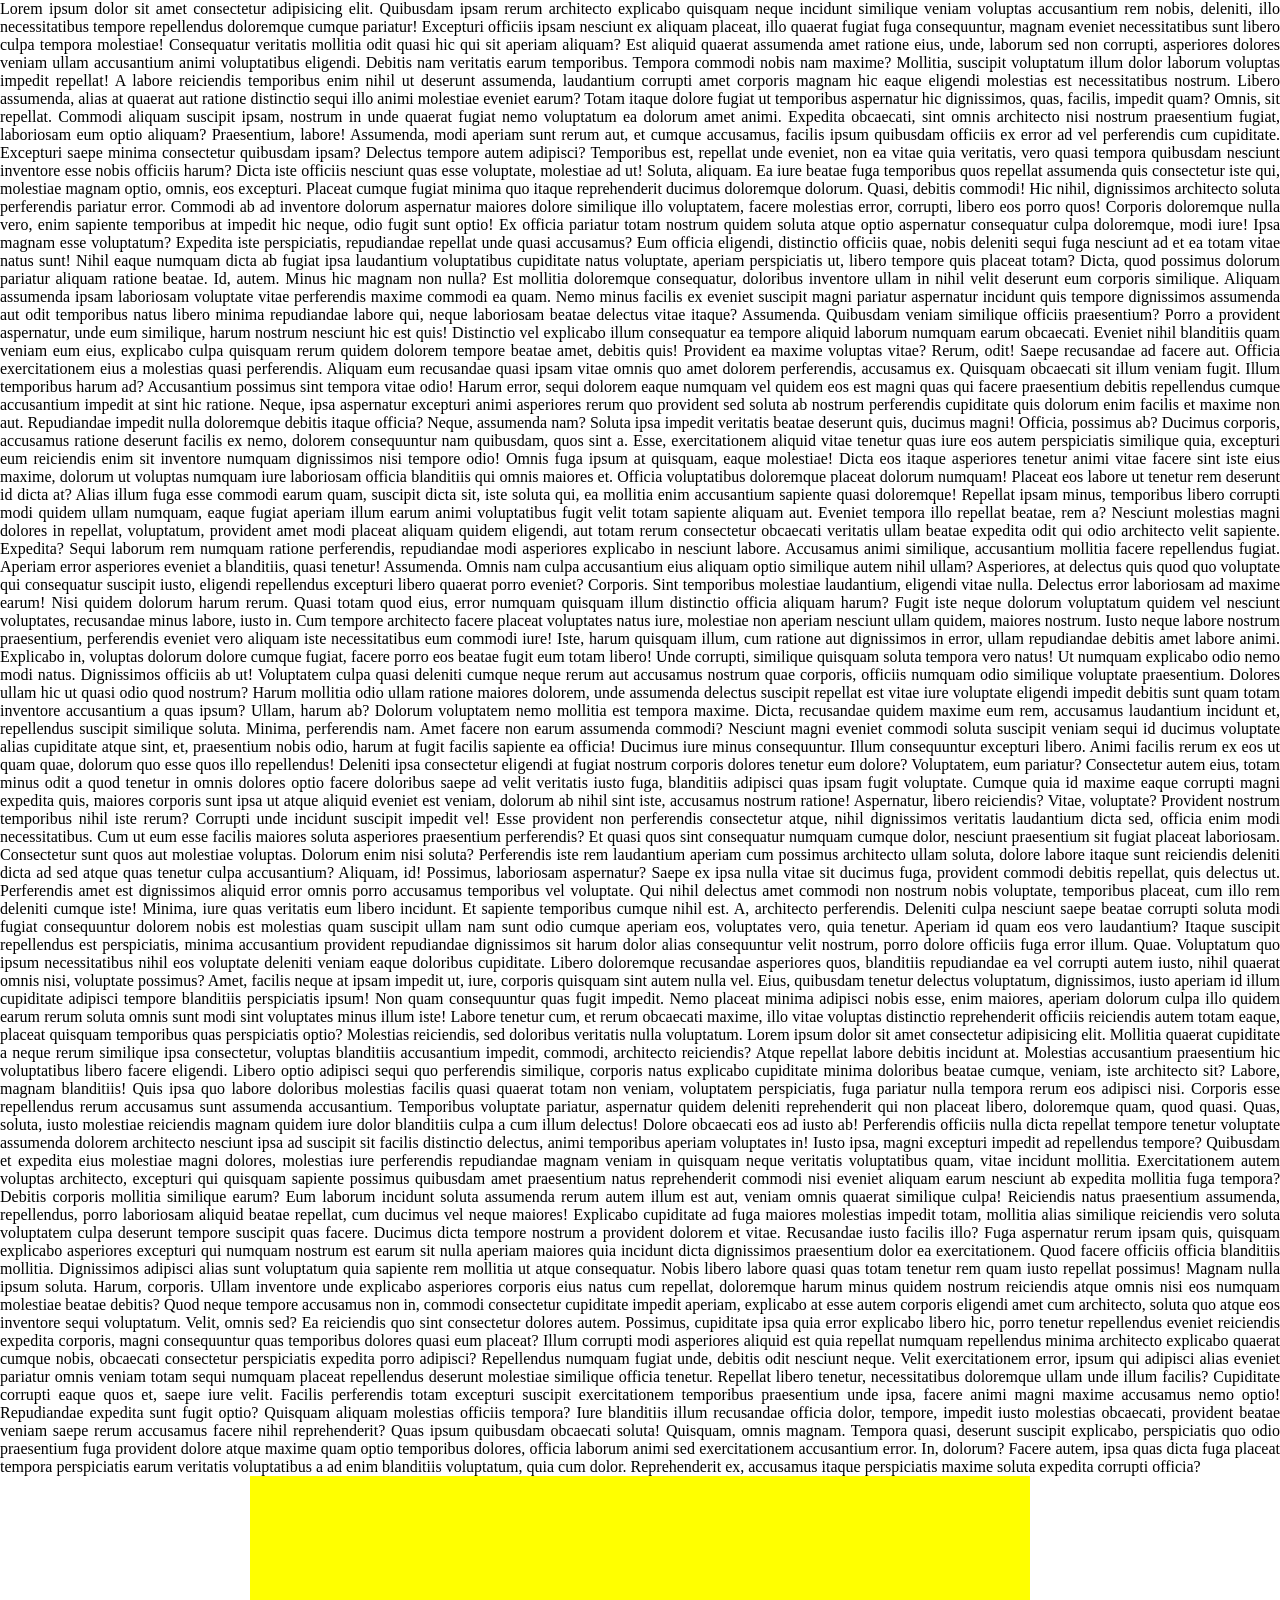
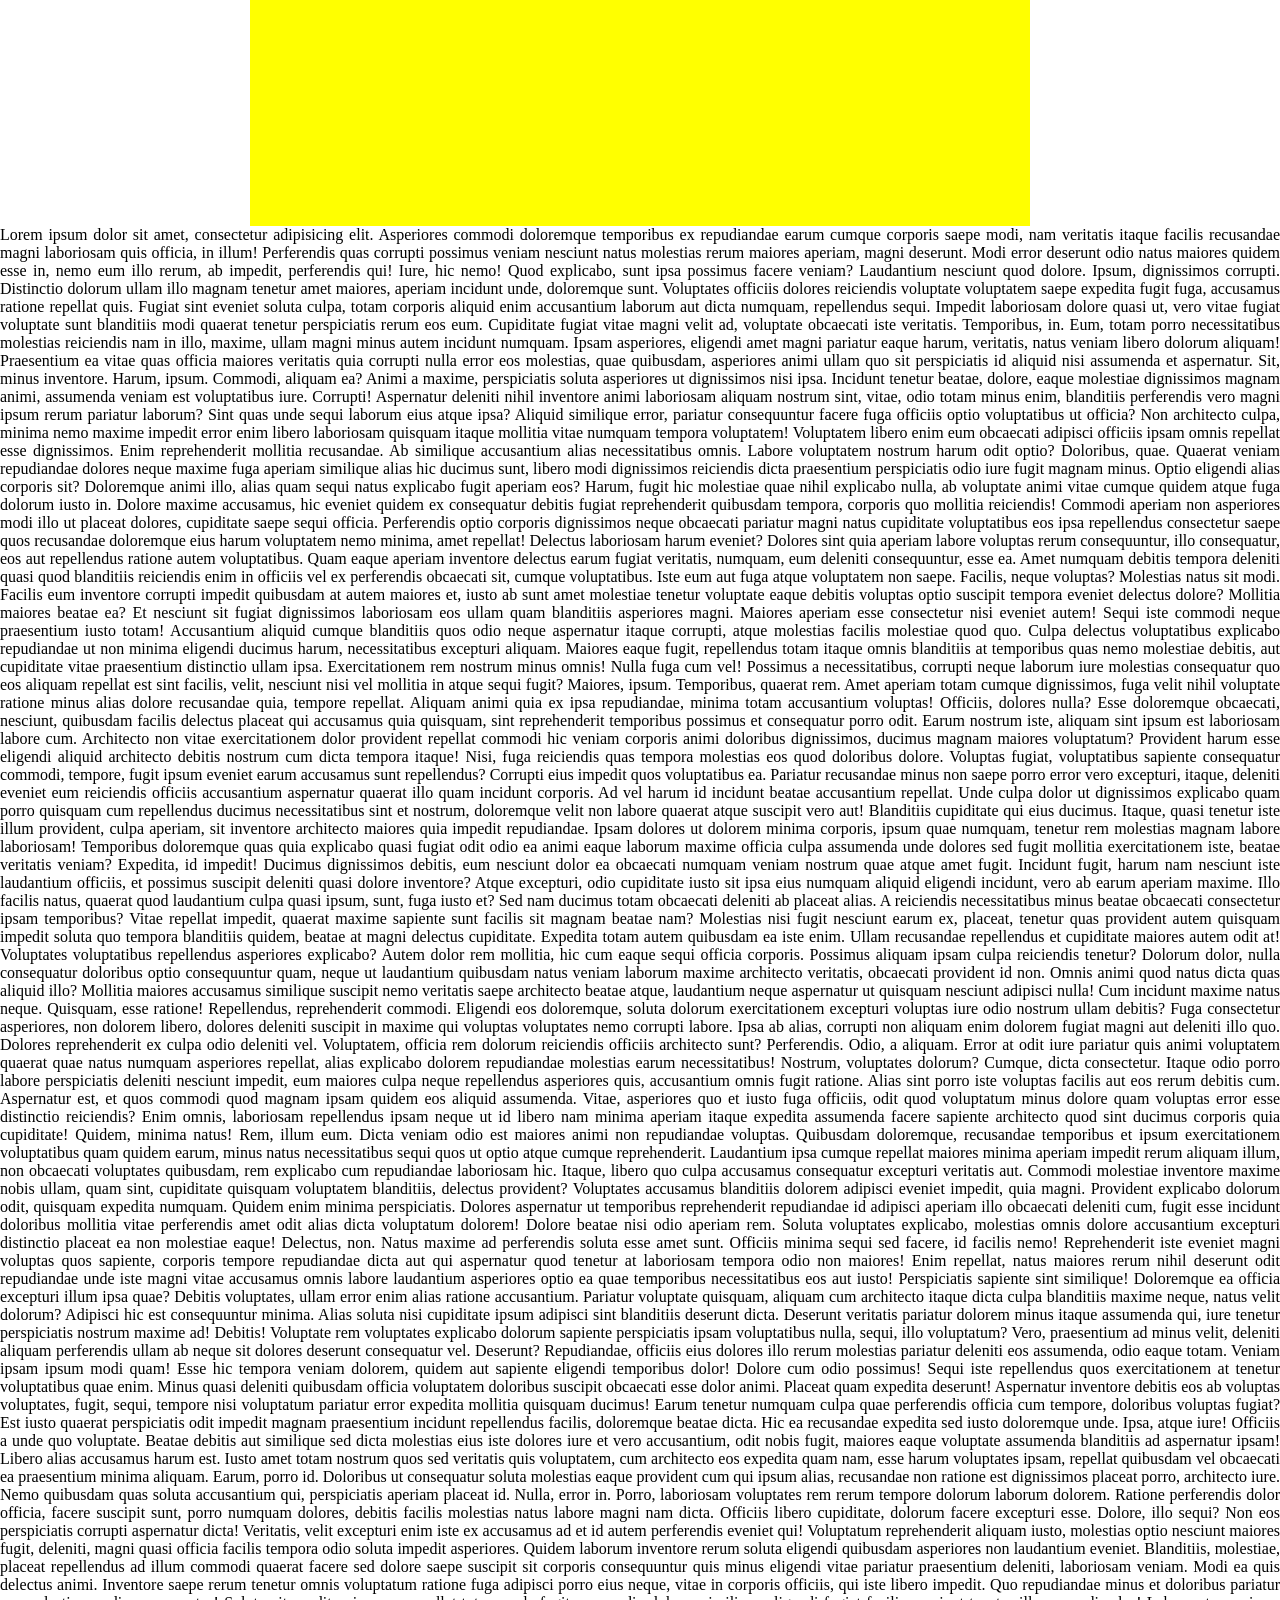
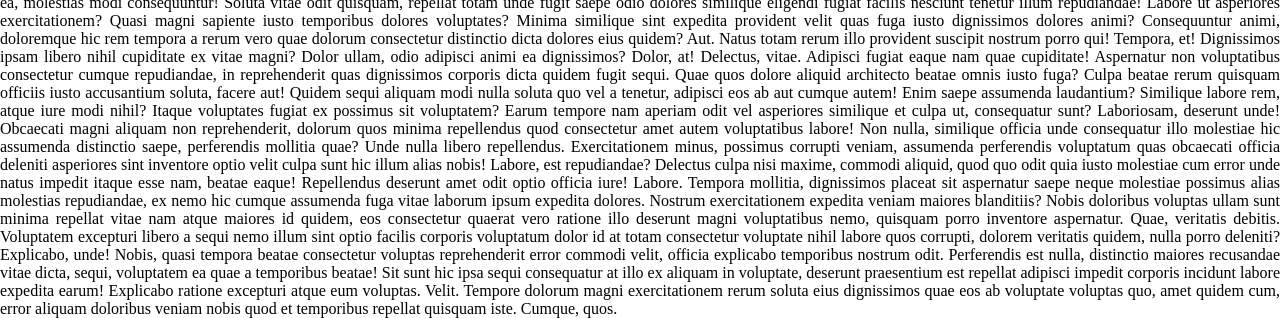
<file: wow/index.html>
<!DOCTYPE html>
<html lang="en">
<head>
    <meta charset="UTF-8">
    <meta name="viewport" content="width=device-width, initial-scale=1.0">
    <title>Document</title>
    <link rel="stylesheet" href="style.css">
     <link
    rel="stylesheet"
    href="https://cdnjs.cloudflare.com/ajax/libs/animate.css/4.1.1/animate.min.css"
  />

</head>
<body>
    
    <p>
        Lorem ipsum dolor sit amet consectetur adipisicing elit. Quibusdam ipsam rerum architecto explicabo quisquam neque incidunt similique veniam voluptas accusantium rem nobis, deleniti, illo necessitatibus tempore repellendus doloremque cumque pariatur!
        Excepturi officiis ipsam nesciunt ex aliquam placeat, illo quaerat fugiat fuga consequuntur, magnam eveniet necessitatibus sunt libero culpa tempora molestiae! Consequatur veritatis mollitia odit quasi hic qui sit aperiam aliquam?
        Est aliquid quaerat assumenda amet ratione eius, unde, laborum sed non corrupti, asperiores dolores veniam ullam accusantium animi voluptatibus eligendi. Debitis nam veritatis earum temporibus. Tempora commodi nobis nam maxime?
        Mollitia, suscipit voluptatum illum dolor laborum voluptas impedit repellat! A labore reiciendis temporibus enim nihil ut deserunt assumenda, laudantium corrupti amet corporis magnam hic eaque eligendi molestias est necessitatibus nostrum.
        Libero assumenda, alias at quaerat aut ratione distinctio sequi illo animi molestiae eveniet earum? Totam itaque dolore fugiat ut temporibus aspernatur hic dignissimos, quas, facilis, impedit quam? Omnis, sit repellat.
        Commodi aliquam suscipit ipsam, nostrum in unde quaerat fugiat nemo voluptatum ea dolorum amet animi. Expedita obcaecati, sint omnis architecto nisi nostrum praesentium fugiat, laboriosam eum optio aliquam? Praesentium, labore!
        Assumenda, modi aperiam sunt rerum aut, et cumque accusamus, facilis ipsum quibusdam officiis ex error ad vel perferendis cum cupiditate. Excepturi saepe minima consectetur quibusdam ipsam? Delectus tempore autem adipisci?
        Temporibus est, repellat unde eveniet, non ea vitae quia veritatis, vero quasi tempora quibusdam nesciunt inventore esse nobis officiis harum? Dicta iste officiis nesciunt quas esse voluptate, molestiae ad ut!
        Soluta, aliquam. Ea iure beatae fuga temporibus quos repellat assumenda quis consectetur iste qui, molestiae magnam optio, omnis, eos excepturi. Placeat cumque fugiat minima quo itaque reprehenderit ducimus doloremque dolorum.
        Quasi, debitis commodi! Hic nihil, dignissimos architecto soluta perferendis pariatur error. Commodi ab ad inventore dolorum aspernatur maiores dolore similique illo voluptatem, facere molestias error, corrupti, libero eos porro quos!
        Corporis doloremque nulla vero, enim sapiente temporibus at impedit hic neque, odio fugit sunt optio! Ex officia pariatur totam nostrum quidem soluta atque optio aspernatur consequatur culpa doloremque, modi iure!
        Ipsa magnam esse voluptatum? Expedita iste perspiciatis, repudiandae repellat unde quasi accusamus? Eum officia eligendi, distinctio officiis quae, nobis deleniti sequi fuga nesciunt ad et ea totam vitae natus sunt!
        Nihil eaque numquam dicta ab fugiat ipsa laudantium voluptatibus cupiditate natus voluptate, aperiam perspiciatis ut, libero tempore quis placeat totam? Dicta, quod possimus dolorum pariatur aliquam ratione beatae. Id, autem.
        Minus hic magnam non nulla? Est mollitia doloremque consequatur, doloribus inventore ullam in nihil velit deserunt eum corporis similique. Aliquam assumenda ipsam laboriosam voluptate vitae perferendis maxime commodi ea quam.
        Nemo minus facilis ex eveniet suscipit magni pariatur aspernatur incidunt quis tempore dignissimos assumenda aut odit temporibus natus libero minima repudiandae labore qui, neque laboriosam beatae delectus vitae itaque? Assumenda.
        Quibusdam veniam similique officiis praesentium? Porro a provident aspernatur, unde eum similique, harum nostrum nesciunt hic est quis! Distinctio vel explicabo illum consequatur ea tempore aliquid laborum numquam earum obcaecati.
        Eveniet nihil blanditiis quam veniam eum eius, explicabo culpa quisquam rerum quidem dolorem tempore beatae amet, debitis quis! Provident ea maxime voluptas vitae? Rerum, odit! Saepe recusandae ad facere aut.
        Officia exercitationem eius a molestias quasi perferendis. Aliquam eum recusandae quasi ipsam vitae omnis quo amet dolorem perferendis, accusamus ex. Quisquam obcaecati sit illum veniam fugit. Illum temporibus harum ad?
        Accusantium possimus sint tempora vitae odio! Harum error, sequi dolorem eaque numquam vel quidem eos est magni quas qui facere praesentium debitis repellendus cumque accusantium impedit at sint hic ratione.
        Neque, ipsa aspernatur excepturi animi asperiores rerum quo provident sed soluta ab nostrum perferendis cupiditate quis dolorum enim facilis et maxime non aut. Repudiandae impedit nulla doloremque debitis itaque officia?
        Neque, assumenda nam? Soluta ipsa impedit veritatis beatae deserunt quis, ducimus magni! Officia, possimus ab? Ducimus corporis, accusamus ratione deserunt facilis ex nemo, dolorem consequuntur nam quibusdam, quos sint a.
        Esse, exercitationem aliquid vitae tenetur quas iure eos autem perspiciatis similique quia, excepturi eum reiciendis enim sit inventore numquam dignissimos nisi tempore odio! Omnis fuga ipsum at quisquam, eaque molestiae!
        Dicta eos itaque asperiores tenetur animi vitae facere sint iste eius maxime, dolorum ut voluptas numquam iure laboriosam officia blanditiis qui omnis maiores et. Officia voluptatibus doloremque placeat dolorum numquam!
        Placeat eos labore ut tenetur rem deserunt id dicta at? Alias illum fuga esse commodi earum quam, suscipit dicta sit, iste soluta qui, ea mollitia enim accusantium sapiente quasi doloremque!
        Repellat ipsam minus, temporibus libero corrupti modi quidem ullam numquam, eaque fugiat aperiam illum earum animi voluptatibus fugit velit totam sapiente aliquam aut. Eveniet tempora illo repellat beatae, rem a?
        Nesciunt molestias magni dolores in repellat, voluptatum, provident amet modi placeat aliquam quidem eligendi, aut totam rerum consectetur obcaecati veritatis ullam beatae expedita odit qui odio architecto velit sapiente. Expedita?
        Sequi laborum rem numquam ratione perferendis, repudiandae modi asperiores explicabo in nesciunt labore. Accusamus animi similique, accusantium mollitia facere repellendus fugiat. Aperiam error asperiores eveniet a blanditiis, quasi tenetur! Assumenda.
        Omnis nam culpa accusantium eius aliquam optio similique autem nihil ullam? Asperiores, at delectus quis quod quo voluptate qui consequatur suscipit iusto, eligendi repellendus excepturi libero quaerat porro eveniet? Corporis.
        Sint temporibus molestiae laudantium, eligendi vitae nulla. Delectus error laboriosam ad maxime earum! Nisi quidem dolorum harum rerum. Quasi totam quod eius, error numquam quisquam illum distinctio officia aliquam harum?
        Fugit iste neque dolorum voluptatum quidem vel nesciunt voluptates, recusandae minus labore, iusto in. Cum tempore architecto facere placeat voluptates natus iure, molestiae non aperiam nesciunt ullam quidem, maiores nostrum.
        Iusto neque labore nostrum praesentium, perferendis eveniet vero aliquam iste necessitatibus eum commodi iure! Iste, harum quisquam illum, cum ratione aut dignissimos in error, ullam repudiandae debitis amet labore animi.
        Explicabo in, voluptas dolorum dolore cumque fugiat, facere porro eos beatae fugit eum totam libero! Unde corrupti, similique quisquam soluta tempora vero natus! Ut numquam explicabo odio nemo modi natus.
        Dignissimos officiis ab ut! Voluptatem culpa quasi deleniti cumque neque rerum aut accusamus nostrum quae corporis, officiis numquam odio similique voluptate praesentium. Dolores ullam hic ut quasi odio quod nostrum?
        Harum mollitia odio ullam ratione maiores dolorem, unde assumenda delectus suscipit repellat est vitae iure voluptate eligendi impedit debitis sunt quam totam inventore accusantium a quas ipsum? Ullam, harum ab?
        Dolorum voluptatem nemo mollitia est tempora maxime. Dicta, recusandae quidem maxime eum rem, accusamus laudantium incidunt et, repellendus suscipit similique soluta. Minima, perferendis nam. Amet facere non earum assumenda commodi?
        Nesciunt magni eveniet commodi soluta suscipit veniam sequi id ducimus voluptate alias cupiditate atque sint, et, praesentium nobis odio, harum at fugit facilis sapiente ea officia! Ducimus iure minus consequuntur.
        Illum consequuntur excepturi libero. Animi facilis rerum ex eos ut quam quae, dolorum quo esse quos illo repellendus! Deleniti ipsa consectetur eligendi at fugiat nostrum corporis dolores tenetur eum dolore?
        Voluptatem, eum pariatur? Consectetur autem eius, totam minus odit a quod tenetur in omnis dolores optio facere doloribus saepe ad velit veritatis iusto fuga, blanditiis adipisci quas ipsam fugit voluptate.
        Cumque quia id maxime eaque corrupti magni expedita quis, maiores corporis sunt ipsa ut atque aliquid eveniet est veniam, dolorum ab nihil sint iste, accusamus nostrum ratione! Aspernatur, libero reiciendis?
        Vitae, voluptate? Provident nostrum temporibus nihil iste rerum? Corrupti unde incidunt suscipit impedit vel! Esse provident non perferendis consectetur atque, nihil dignissimos veritatis laudantium dicta sed, officia enim modi necessitatibus.
        Cum ut eum esse facilis maiores soluta asperiores praesentium perferendis? Et quasi quos sint consequatur numquam cumque dolor, nesciunt praesentium sit fugiat placeat laboriosam. Consectetur sunt quos aut molestiae voluptas.
        Dolorum enim nisi soluta? Perferendis iste rem laudantium aperiam cum possimus architecto ullam soluta, dolore labore itaque sunt reiciendis deleniti dicta ad sed atque quas tenetur culpa accusantium? Aliquam, id!
        Possimus, laboriosam aspernatur? Saepe ex ipsa nulla vitae sit ducimus fuga, provident commodi debitis repellat, quis delectus ut. Perferendis amet est dignissimos aliquid error omnis porro accusamus temporibus vel voluptate.
        Qui nihil delectus amet commodi non nostrum nobis voluptate, temporibus placeat, cum illo rem deleniti cumque iste! Minima, iure quas veritatis eum libero incidunt. Et sapiente temporibus cumque nihil est.
        A, architecto perferendis. Deleniti culpa nesciunt saepe beatae corrupti soluta modi fugiat consequuntur dolorem nobis est molestias quam suscipit ullam nam sunt odio cumque aperiam eos, voluptates vero, quia tenetur.
        Aperiam id quam eos vero laudantium? Itaque suscipit repellendus est perspiciatis, minima accusantium provident repudiandae dignissimos sit harum dolor alias consequuntur velit nostrum, porro dolore officiis fuga error illum. Quae.
        Voluptatum quo ipsum necessitatibus nihil eos voluptate deleniti veniam eaque doloribus cupiditate. Libero doloremque recusandae asperiores quos, blanditiis repudiandae ea vel corrupti autem iusto, nihil quaerat omnis nisi, voluptate possimus?
        Amet, facilis neque at ipsam impedit ut, iure, corporis quisquam sint autem nulla vel. Eius, quibusdam tenetur delectus voluptatum, dignissimos, iusto aperiam id illum cupiditate adipisci tempore blanditiis perspiciatis ipsum!
        Non quam consequuntur quas fugit impedit. Nemo placeat minima adipisci nobis esse, enim maiores, aperiam dolorum culpa illo quidem earum rerum soluta omnis sunt modi sint voluptates minus illum iste!
        Labore tenetur cum, et rerum obcaecati maxime, illo vitae voluptas distinctio reprehenderit officiis reiciendis autem totam eaque, placeat quisquam temporibus quas perspiciatis optio? Molestias reiciendis, sed doloribus veritatis nulla voluptatum. Lorem ipsum dolor sit amet consectetur adipisicing elit. Mollitia quaerat cupiditate a neque rerum similique ipsa consectetur, voluptas blanditiis accusantium impedit, commodi, architecto reiciendis? Atque repellat labore debitis incidunt at.
        Molestias accusantium praesentium hic voluptatibus libero facere eligendi. Libero optio adipisci sequi quo perferendis similique, corporis natus explicabo cupiditate minima doloribus beatae cumque, veniam, iste architecto sit? Labore, magnam blanditiis!
        Quis ipsa quo labore doloribus molestias facilis quasi quaerat totam non veniam, voluptatem perspiciatis, fuga pariatur nulla tempora rerum eos adipisci nisi. Corporis esse repellendus rerum accusamus sunt assumenda accusantium.
        Temporibus voluptate pariatur, aspernatur quidem deleniti reprehenderit qui non placeat libero, doloremque quam, quod quasi. Quas, soluta, iusto molestiae reiciendis magnam quidem iure dolor blanditiis culpa a cum illum delectus!
        Dolore obcaecati eos ad iusto ab! Perferendis officiis nulla dicta repellat tempore tenetur voluptate assumenda dolorem architecto nesciunt ipsa ad suscipit sit facilis distinctio delectus, animi temporibus aperiam voluptates in!
        Iusto ipsa, magni excepturi impedit ad repellendus tempore? Quibusdam et expedita eius molestiae magni dolores, molestias iure perferendis repudiandae magnam veniam in quisquam neque veritatis voluptatibus quam, vitae incidunt mollitia.
        Exercitationem autem voluptas architecto, excepturi qui quisquam sapiente possimus quibusdam amet praesentium natus reprehenderit commodi nisi eveniet aliquam earum nesciunt ab expedita mollitia fuga tempora? Debitis corporis mollitia similique earum?
        Eum laborum incidunt soluta assumenda rerum autem illum est aut, veniam omnis quaerat similique culpa! Reiciendis natus praesentium assumenda, repellendus, porro laboriosam aliquid beatae repellat, cum ducimus vel neque maiores!
        Explicabo cupiditate ad fuga maiores molestias impedit totam, mollitia alias similique reiciendis vero soluta voluptatem culpa deserunt tempore suscipit quas facere. Ducimus dicta tempore nostrum a provident dolorem et vitae.
        Recusandae iusto facilis illo? Fuga aspernatur rerum ipsam quis, quisquam explicabo asperiores excepturi qui numquam nostrum est earum sit nulla aperiam maiores quia incidunt dicta dignissimos praesentium dolor ea exercitationem.
        Quod facere officiis officia blanditiis mollitia. Dignissimos adipisci alias sunt voluptatum quia sapiente rem mollitia ut atque consequatur. Nobis libero labore quasi quas totam tenetur rem quam iusto repellat possimus!
        Magnam nulla ipsum soluta. Harum, corporis. Ullam inventore unde explicabo asperiores corporis eius natus cum repellat, doloremque harum minus quidem nostrum reiciendis atque omnis nisi eos numquam molestiae beatae debitis?
        Quod neque tempore accusamus non in, commodi consectetur cupiditate impedit aperiam, explicabo at esse autem corporis eligendi amet cum architecto, soluta quo atque eos inventore sequi voluptatum. Velit, omnis sed?
        Ea reiciendis quo sint consectetur dolores autem. Possimus, cupiditate ipsa quia error explicabo libero hic, porro tenetur repellendus eveniet reiciendis expedita corporis, magni consequuntur quas temporibus dolores quasi eum placeat?
        Illum corrupti modi asperiores aliquid est quia repellat numquam repellendus minima architecto explicabo quaerat cumque nobis, obcaecati consectetur perspiciatis expedita porro adipisci? Repellendus numquam fugiat unde, debitis odit nesciunt neque.
        Velit exercitationem error, ipsum qui adipisci alias eveniet pariatur omnis veniam totam sequi numquam placeat repellendus deserunt molestiae similique officia tenetur. Repellat libero tenetur, necessitatibus doloremque ullam unde illum facilis?
        Cupiditate corrupti eaque quos et, saepe iure velit. Facilis perferendis totam excepturi suscipit exercitationem temporibus praesentium unde ipsa, facere animi magni maxime accusamus nemo optio! Repudiandae expedita sunt fugit optio?
        Quisquam aliquam molestias officiis tempora? Iure blanditiis illum recusandae officia dolor, tempore, impedit iusto molestias obcaecati, provident beatae veniam saepe rerum accusamus facere nihil reprehenderit? Quas ipsum quibusdam obcaecati soluta!
        Quisquam, omnis magnam. Tempora quasi, deserunt suscipit explicabo, perspiciatis quo odio praesentium fuga provident dolore atque maxime quam optio temporibus dolores, officia laborum animi sed exercitationem accusantium error. In, dolorum?
        Facere autem, ipsa quas dicta fuga placeat tempora perspiciatis earum veritatis voluptatibus a ad enim blanditiis voluptatum, quia cum dolor. Reprehenderit ex, accusamus itaque perspiciatis maxime soluta expedita corrupti officia?
    </p>

    <div class="wow animate__heartBeat"></div>

    <p>
        Lorem ipsum dolor sit amet, consectetur adipisicing elit. Asperiores commodi doloremque temporibus ex repudiandae earum cumque corporis saepe modi, nam veritatis itaque facilis recusandae magni laboriosam quis officia, in illum!
        Perferendis quas corrupti possimus veniam nesciunt natus molestias rerum maiores aperiam, magni deserunt. Modi error deserunt odio natus maiores quidem esse in, nemo eum illo rerum, ab impedit, perferendis qui!
        Iure, hic nemo! Quod explicabo, sunt ipsa possimus facere veniam? Laudantium nesciunt quod dolore. Ipsum, dignissimos corrupti. Distinctio dolorum ullam illo magnam tenetur amet maiores, aperiam incidunt unde, doloremque sunt.
        Voluptates officiis dolores reiciendis voluptate voluptatem saepe expedita fugit fuga, accusamus ratione repellat quis. Fugiat sint eveniet soluta culpa, totam corporis aliquid enim accusantium laborum aut dicta numquam, repellendus sequi.
        Impedit laboriosam dolore quasi ut, vero vitae fugiat voluptate sunt blanditiis modi quaerat tenetur perspiciatis rerum eos eum. Cupiditate fugiat vitae magni velit ad, voluptate obcaecati iste veritatis. Temporibus, in.
        Eum, totam porro necessitatibus molestias reiciendis nam in illo, maxime, ullam magni minus autem incidunt numquam. Ipsam asperiores, eligendi amet magni pariatur eaque harum, veritatis, natus veniam libero dolorum aliquam!
        Praesentium ea vitae quas officia maiores veritatis quia corrupti nulla error eos molestias, quae quibusdam, asperiores animi ullam quo sit perspiciatis id aliquid nisi assumenda et aspernatur. Sit, minus inventore.
        Harum, ipsum. Commodi, aliquam ea? Animi a maxime, perspiciatis soluta asperiores ut dignissimos nisi ipsa. Incidunt tenetur beatae, dolore, eaque molestiae dignissimos magnam animi, assumenda veniam est voluptatibus iure. Corrupti!
        Aspernatur deleniti nihil inventore animi laboriosam aliquam nostrum sint, vitae, odio totam minus enim, blanditiis perferendis vero magni ipsum rerum pariatur laborum? Sint quas unde sequi laborum eius atque ipsa?
        Aliquid similique error, pariatur consequuntur facere fuga officiis optio voluptatibus ut officia? Non architecto culpa, minima nemo maxime impedit error enim libero laboriosam quisquam itaque mollitia vitae numquam tempora voluptatem!
        Voluptatem libero enim eum obcaecati adipisci officiis ipsam omnis repellat esse dignissimos. Enim reprehenderit mollitia recusandae. Ab similique accusantium alias necessitatibus omnis. Labore voluptatem nostrum harum odit optio? Doloribus, quae.
        Quaerat veniam repudiandae dolores neque maxime fuga aperiam similique alias hic ducimus sunt, libero modi dignissimos reiciendis dicta praesentium perspiciatis odio iure fugit magnam minus. Optio eligendi alias corporis sit?
        Doloremque animi illo, alias quam sequi natus explicabo fugit aperiam eos? Harum, fugit hic molestiae quae nihil explicabo nulla, ab voluptate animi vitae cumque quidem atque fuga dolorum iusto in.
        Dolore maxime accusamus, hic eveniet quidem ex consequatur debitis fugiat reprehenderit quibusdam tempora, corporis quo mollitia reiciendis! Commodi aperiam non asperiores modi illo ut placeat dolores, cupiditate saepe sequi officia.
        Perferendis optio corporis dignissimos neque obcaecati pariatur magni natus cupiditate voluptatibus eos ipsa repellendus consectetur saepe quos recusandae doloremque eius harum voluptatem nemo minima, amet repellat! Delectus laboriosam harum eveniet?
        Dolores sint quia aperiam labore voluptas rerum consequuntur, illo consequatur, eos aut repellendus ratione autem voluptatibus. Quam eaque aperiam inventore delectus earum fugiat veritatis, numquam, eum deleniti consequuntur, esse ea.
        Amet numquam debitis tempora deleniti quasi quod blanditiis reiciendis enim in officiis vel ex perferendis obcaecati sit, cumque voluptatibus. Iste eum aut fuga atque voluptatem non saepe. Facilis, neque voluptas?
        Molestias natus sit modi. Facilis eum inventore corrupti impedit quibusdam at autem maiores et, iusto ab sunt amet molestiae tenetur voluptate eaque debitis voluptas optio suscipit tempora eveniet delectus dolore?
        Mollitia maiores beatae ea? Et nesciunt sit fugiat dignissimos laboriosam eos ullam quam blanditiis asperiores magni. Maiores aperiam esse consectetur nisi eveniet autem! Sequi iste commodi neque praesentium iusto totam!
        Accusantium aliquid cumque blanditiis quos odio neque aspernatur itaque corrupti, atque molestias facilis molestiae quod quo. Culpa delectus voluptatibus explicabo repudiandae ut non minima eligendi ducimus harum, necessitatibus excepturi aliquam.
        Maiores eaque fugit, repellendus totam itaque omnis blanditiis at temporibus quas nemo molestiae debitis, aut cupiditate vitae praesentium distinctio ullam ipsa. Exercitationem rem nostrum minus omnis! Nulla fuga cum vel!
        Possimus a necessitatibus, corrupti neque laborum iure molestias consequatur quo eos aliquam repellat est sint facilis, velit, nesciunt nisi vel mollitia in atque sequi fugit? Maiores, ipsum. Temporibus, quaerat rem.
        Amet aperiam totam cumque dignissimos, fuga velit nihil voluptate ratione minus alias dolore recusandae quia, tempore repellat. Aliquam animi quia ex ipsa repudiandae, minima totam accusantium voluptas! Officiis, dolores nulla?
        Esse doloremque obcaecati, nesciunt, quibusdam facilis delectus placeat qui accusamus quia quisquam, sint reprehenderit temporibus possimus et consequatur porro odit. Earum nostrum iste, aliquam sint ipsum est laboriosam labore cum.
        Architecto non vitae exercitationem dolor provident repellat commodi hic veniam corporis animi doloribus dignissimos, ducimus magnam maiores voluptatum? Provident harum esse eligendi aliquid architecto debitis nostrum cum dicta tempora itaque!
        Nisi, fuga reiciendis quas tempora molestias eos quod doloribus dolore. Voluptas fugiat, voluptatibus sapiente consequatur commodi, tempore, fugit ipsum eveniet earum accusamus sunt repellendus? Corrupti eius impedit quos voluptatibus ea.
        Pariatur recusandae minus non saepe porro error vero excepturi, itaque, deleniti eveniet eum reiciendis officiis accusantium aspernatur quaerat illo quam incidunt corporis. Ad vel harum id incidunt beatae accusantium repellat.
        Unde culpa dolor ut dignissimos explicabo quam porro quisquam cum repellendus ducimus necessitatibus sint et nostrum, doloremque velit non labore quaerat atque suscipit vero aut! Blanditiis cupiditate qui eius ducimus.
        Itaque, quasi tenetur iste illum provident, culpa aperiam, sit inventore architecto maiores quia impedit repudiandae. Ipsam dolores ut dolorem minima corporis, ipsum quae numquam, tenetur rem molestias magnam labore laboriosam!
        Temporibus doloremque quas quia explicabo quasi fugiat odit odio ea animi eaque laborum maxime officia culpa assumenda unde dolores sed fugit mollitia exercitationem iste, beatae veritatis veniam? Expedita, id impedit!
        Ducimus dignissimos debitis, eum nesciunt dolor ea obcaecati numquam veniam nostrum quae atque amet fugit. Incidunt fugit, harum nam nesciunt iste laudantium officiis, et possimus suscipit deleniti quasi dolore inventore?
        Atque excepturi, odio cupiditate iusto sit ipsa eius numquam aliquid eligendi incidunt, vero ab earum aperiam maxime. Illo facilis natus, quaerat quod laudantium culpa quasi ipsum, sunt, fuga iusto et?
        Sed nam ducimus totam obcaecati deleniti ab placeat alias. A reiciendis necessitatibus minus beatae obcaecati consectetur ipsam temporibus? Vitae repellat impedit, quaerat maxime sapiente sunt facilis sit magnam beatae nam?
        Molestias nisi fugit nesciunt earum ex, placeat, tenetur quas provident autem quisquam impedit soluta quo tempora blanditiis quidem, beatae at magni delectus cupiditate. Expedita totam autem quibusdam ea iste enim.
        Ullam recusandae repellendus et cupiditate maiores autem odit at! Voluptates voluptatibus repellendus asperiores explicabo? Autem dolor rem mollitia, hic cum eaque sequi officia corporis. Possimus aliquam ipsam culpa reiciendis tenetur?
        Dolorum dolor, nulla consequatur doloribus optio consequuntur quam, neque ut laudantium quibusdam natus veniam laborum maxime architecto veritatis, obcaecati provident id non. Omnis animi quod natus dicta quas aliquid illo?
        Mollitia maiores accusamus similique suscipit nemo veritatis saepe architecto beatae atque, laudantium neque aspernatur ut quisquam nesciunt adipisci nulla! Cum incidunt maxime natus neque. Quisquam, esse ratione! Repellendus, reprehenderit commodi.
        Eligendi eos doloremque, soluta dolorum exercitationem excepturi voluptas iure odio nostrum ullam debitis? Fuga consectetur asperiores, non dolorem libero, dolores deleniti suscipit in maxime qui voluptas voluptates nemo corrupti labore.
        Ipsa ab alias, corrupti non aliquam enim dolorem fugiat magni aut deleniti illo quo. Dolores reprehenderit ex culpa odio deleniti vel. Voluptatem, officia rem dolorum reiciendis officiis architecto sunt? Perferendis.
        Odio, a aliquam. Error at odit iure pariatur quis animi voluptatem quaerat quae natus numquam asperiores repellat, alias explicabo dolorem repudiandae molestias earum necessitatibus! Nostrum, voluptates dolorum? Cumque, dicta consectetur.
        Itaque odio porro labore perspiciatis deleniti nesciunt impedit, eum maiores culpa neque repellendus asperiores quis, accusantium omnis fugit ratione. Alias sint porro iste voluptas facilis aut eos rerum debitis cum.
        Aspernatur est, et quos commodi quod magnam ipsam quidem eos aliquid assumenda. Vitae, asperiores quo et iusto fuga officiis, odit quod voluptatum minus dolore quam voluptas error esse distinctio reiciendis?
        Enim omnis, laboriosam repellendus ipsam neque ut id libero nam minima aperiam itaque expedita assumenda facere sapiente architecto quod sint ducimus corporis quia cupiditate! Quidem, minima natus! Rem, illum eum.
        Dicta veniam odio est maiores animi non repudiandae voluptas. Quibusdam doloremque, recusandae temporibus et ipsum exercitationem voluptatibus quam quidem earum, minus natus necessitatibus sequi quos ut optio atque cumque reprehenderit.
        Laudantium ipsa cumque repellat maiores minima aperiam impedit rerum aliquam illum, non obcaecati voluptates quibusdam, rem explicabo cum repudiandae laboriosam hic. Itaque, libero quo culpa accusamus consequatur excepturi veritatis aut.
        Commodi molestiae inventore maxime nobis ullam, quam sint, cupiditate quisquam voluptatem blanditiis, delectus provident? Voluptates accusamus blanditiis dolorem adipisci eveniet impedit, quia magni. Provident explicabo dolorum odit, quisquam expedita numquam.
        Quidem enim minima perspiciatis. Dolores aspernatur ut temporibus reprehenderit repudiandae id adipisci aperiam illo obcaecati deleniti cum, fugit esse incidunt doloribus mollitia vitae perferendis amet odit alias dicta voluptatum dolorem!
        Dolore beatae nisi odio aperiam rem. Soluta voluptates explicabo, molestias omnis dolore accusantium excepturi distinctio placeat ea non molestiae eaque! Delectus, non. Natus maxime ad perferendis soluta esse amet sunt.
        Officiis minima sequi sed facere, id facilis nemo! Reprehenderit iste eveniet magni voluptas quos sapiente, corporis tempore repudiandae dicta aut qui aspernatur quod tenetur at laboriosam tempora odio non maiores!
        Enim repellat, natus maiores rerum nihil deserunt odit repudiandae unde iste magni vitae accusamus omnis labore laudantium asperiores optio ea quae temporibus necessitatibus eos aut iusto! Perspiciatis sapiente sint similique!
        Doloremque ea officia excepturi illum ipsa quae? Debitis voluptates, ullam error enim alias ratione accusantium. Pariatur voluptate quisquam, aliquam cum architecto itaque dicta culpa blanditiis maxime neque, natus velit dolorum?
        Adipisci hic est consequuntur minima. Alias soluta nisi cupiditate ipsum adipisci sint blanditiis deserunt dicta. Deserunt veritatis pariatur dolorem minus itaque assumenda qui, iure tenetur perspiciatis nostrum maxime ad! Debitis!
        Voluptate rem voluptates explicabo dolorum sapiente perspiciatis ipsam voluptatibus nulla, sequi, illo voluptatum? Vero, praesentium ad minus velit, deleniti aliquam perferendis ullam ab neque sit dolores deserunt consequatur vel. Deserunt?
        Repudiandae, officiis eius dolores illo rerum molestias pariatur deleniti eos assumenda, odio eaque totam. Veniam ipsam ipsum modi quam! Esse hic tempora veniam dolorem, quidem aut sapiente eligendi temporibus dolor!
        Dolore cum odio possimus! Sequi iste repellendus quos exercitationem at tenetur voluptatibus quae enim. Minus quasi deleniti quibusdam officia voluptatem doloribus suscipit obcaecati esse dolor animi. Placeat quam expedita deserunt!
        Aspernatur inventore debitis eos ab voluptas voluptates, fugit, sequi, tempore nisi voluptatum pariatur error expedita mollitia quisquam ducimus! Earum tenetur numquam culpa quae perferendis officia cum tempore, doloribus voluptas fugiat?
        Est iusto quaerat perspiciatis odit impedit magnam praesentium incidunt repellendus facilis, doloremque beatae dicta. Hic ea recusandae expedita sed iusto doloremque unde. Ipsa, atque iure! Officiis a unde quo voluptate.
        Beatae debitis aut similique sed dicta molestias eius iste dolores iure et vero accusantium, odit nobis fugit, maiores eaque voluptate assumenda blanditiis ad aspernatur ipsam! Libero alias accusamus harum est.
        Iusto amet totam nostrum quos sed veritatis quis voluptatem, cum architecto eos expedita quam nam, esse harum voluptates ipsam, repellat quibusdam vel obcaecati ea praesentium minima aliquam. Earum, porro id.
        Doloribus ut consequatur soluta molestias eaque provident cum qui ipsum alias, recusandae non ratione est dignissimos placeat porro, architecto iure. Nemo quibusdam quas soluta accusantium qui, perspiciatis aperiam placeat id.
        Nulla, error in. Porro, laboriosam voluptates rem rerum tempore dolorum laborum dolorem. Ratione perferendis dolor officia, facere suscipit sunt, porro numquam dolores, debitis facilis molestias natus labore magni nam dicta.
        Officiis libero cupiditate, dolorum facere excepturi esse. Dolore, illo sequi? Non eos perspiciatis corrupti aspernatur dicta! Veritatis, velit excepturi enim iste ex accusamus ad et id autem perferendis eveniet qui!
        Voluptatum reprehenderit aliquam iusto, molestias optio nesciunt maiores fugit, deleniti, magni quasi officia facilis tempora odio soluta impedit asperiores. Quidem laborum inventore rerum soluta eligendi quibusdam asperiores non laudantium eveniet.
        Blanditiis, molestiae, placeat repellendus ad illum commodi quaerat facere sed dolore saepe suscipit sit corporis consequuntur quis minus eligendi vitae pariatur praesentium deleniti, laboriosam veniam. Modi ea quis delectus animi.
        Inventore saepe rerum tenetur omnis voluptatum ratione fuga adipisci porro eius neque, vitae in corporis officiis, qui iste libero impedit. Quo repudiandae minus et doloribus pariatur ea, molestias modi consequuntur!
        Soluta vitae odit quisquam, repellat totam unde fugit saepe odio dolores similique eligendi fugiat facilis nesciunt tenetur illum repudiandae! Labore ut asperiores exercitationem? Quasi magni sapiente iusto temporibus dolores voluptates?
        Minima similique sint expedita provident velit quas fuga iusto dignissimos dolores animi? Consequuntur animi, doloremque hic rem tempora a rerum vero quae dolorum consectetur distinctio dicta dolores eius quidem? Aut.
        Natus totam rerum illo provident suscipit nostrum porro qui! Tempora, et! Dignissimos ipsam libero nihil cupiditate ex vitae magni? Dolor ullam, odio adipisci animi ea dignissimos? Dolor, at! Delectus, vitae.
        Adipisci fugiat eaque nam quae cupiditate! Aspernatur non voluptatibus consectetur cumque repudiandae, in reprehenderit quas dignissimos corporis dicta quidem fugit sequi. Quae quos dolore aliquid architecto beatae omnis iusto fuga?
        Culpa beatae rerum quisquam officiis iusto accusantium soluta, facere aut! Quidem sequi aliquam modi nulla soluta quo vel a tenetur, adipisci eos ab aut cumque autem! Enim saepe assumenda laudantium?
        Similique labore rem, atque iure modi nihil? Itaque voluptates fugiat ex possimus sit voluptatem? Earum tempore nam aperiam odit vel asperiores similique et culpa ut, consequatur sunt? Laboriosam, deserunt unde!
        Obcaecati magni aliquam non reprehenderit, dolorum quos minima repellendus quod consectetur amet autem voluptatibus labore! Non nulla, similique officia unde consequatur illo molestiae hic assumenda distinctio saepe, perferendis mollitia quae?
        Unde nulla libero repellendus. Exercitationem minus, possimus corrupti veniam, assumenda perferendis voluptatum quas obcaecati officia deleniti asperiores sint inventore optio velit culpa sunt hic illum alias nobis! Labore, est repudiandae?
        Delectus culpa nisi maxime, commodi aliquid, quod quo odit quia iusto molestiae cum error unde natus impedit itaque esse nam, beatae eaque! Repellendus deserunt amet odit optio officia iure! Labore.
        Tempora mollitia, dignissimos placeat sit aspernatur saepe neque molestiae possimus alias molestias repudiandae, ex nemo hic cumque assumenda fuga vitae laborum ipsum expedita dolores. Nostrum exercitationem expedita veniam maiores blanditiis?
        Nobis doloribus voluptas ullam sunt minima repellat vitae nam atque maiores id quidem, eos consectetur quaerat vero ratione illo deserunt magni voluptatibus nemo, quisquam porro inventore aspernatur. Quae, veritatis debitis.
        Voluptatem excepturi libero a sequi nemo illum sint optio facilis corporis voluptatum dolor id at totam consectetur voluptate nihil labore quos corrupti, dolorem veritatis quidem, nulla porro deleniti? Explicabo, unde!
        Nobis, quasi tempora beatae consectetur voluptas reprehenderit error commodi velit, officia explicabo temporibus nostrum odit. Perferendis est nulla, distinctio maiores recusandae vitae dicta, sequi, voluptatem ea quae a temporibus beatae!
        Sit sunt hic ipsa sequi consequatur at illo ex aliquam in voluptate, deserunt praesentium est repellat adipisci impedit corporis incidunt labore expedita earum! Explicabo ratione excepturi atque eum voluptas. Velit.
        Tempore dolorum magni exercitationem rerum soluta eius dignissimos quae eos ab voluptate voluptas quo, amet quidem cum, error aliquam doloribus veniam nobis quod et temporibus repellat quisquam iste. Cumque, quos.
    </p>

    <script src="WOW-master/WOW-master/dist/wow.min.js"></script>

     <script>
              new WOW().init();
    </script>

</body>
</html>
</file>
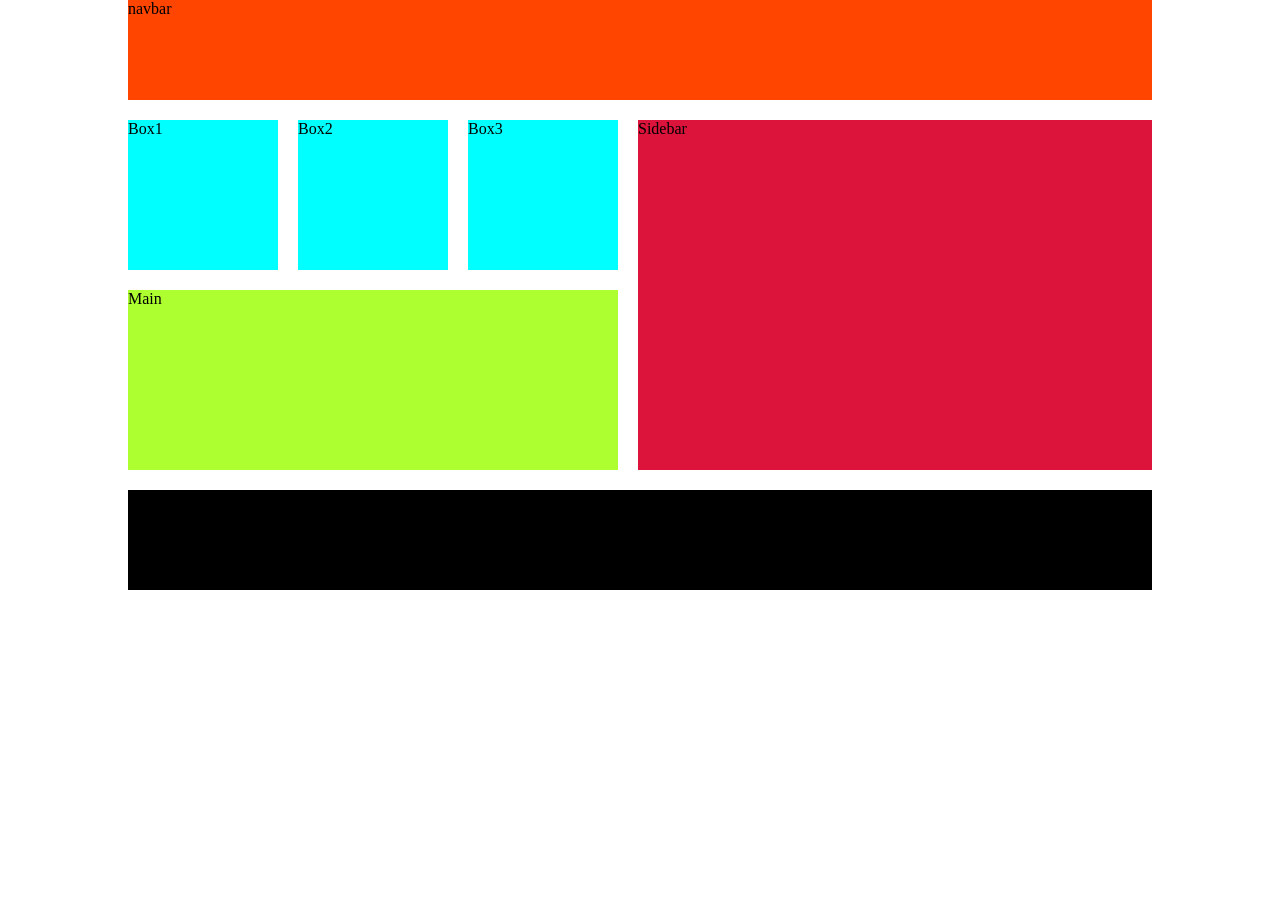
<file: wow/grid.html>
<!DOCTYPE html>
<html lang="en">
<head>
    <meta charset="UTF-8">
    <meta name="viewport" content="width=device-width, initial-scale=1.0">
    <title>Document</title>
    <link rel="stylesheet" href="grid.css">
</head>
<body>
    
    <div class="main">
        <div class="navbar">navbar</div>
        <div class="box">Box1</div>
        <div class="box">Box2</div>
        <div class="box">Box3</div>
        <div class="side">Sidebar</div>
        <div class="section">Main</div>
        <div class="footer">Footer</div>
    </div>

</body>
</html>
</file>
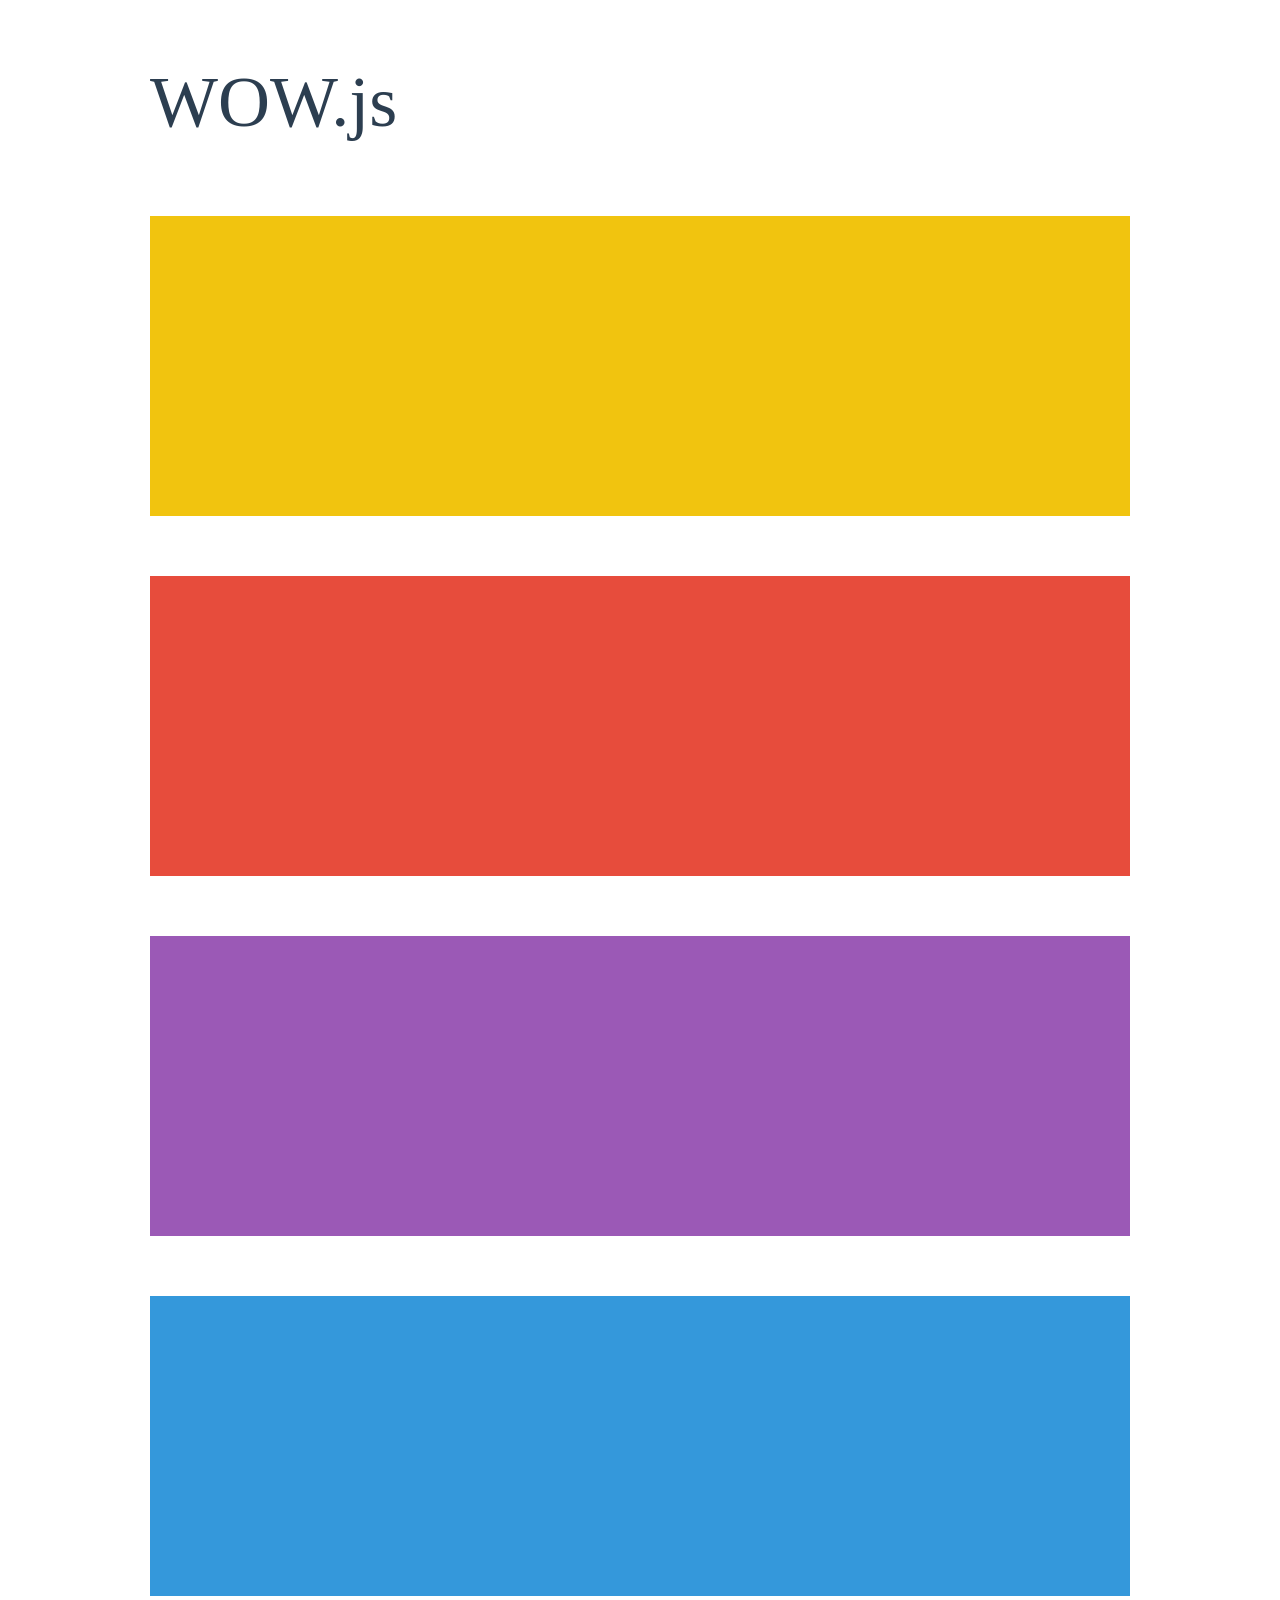
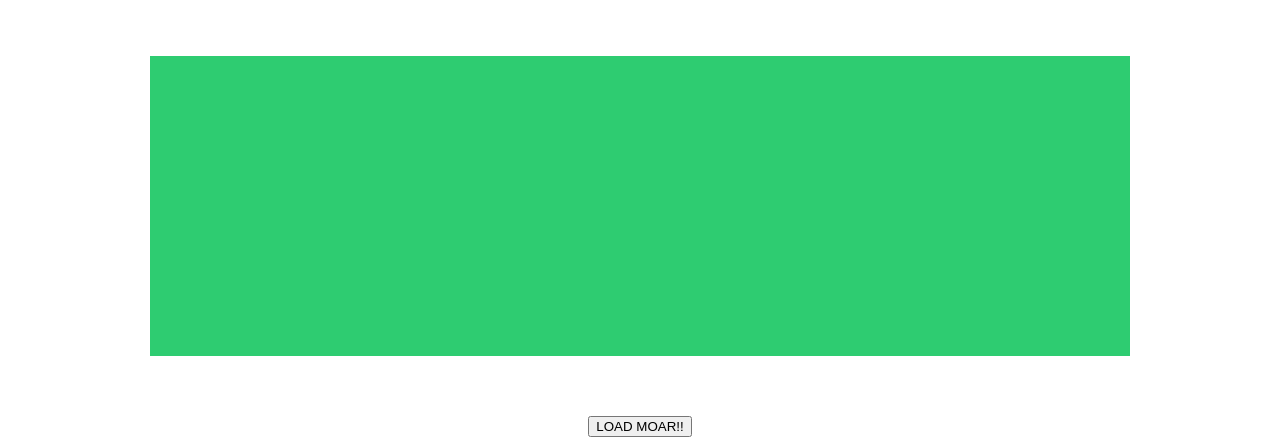
<file: wow/WOW-master/WOW-master/demo.html>
<!doctype html>

<html lang="en">
<head>
  <meta charset="utf-8">
  <title>WOW</title>
  <link rel="stylesheet" href="css/libs/animate.css">
  <link rel="stylesheet" href="css/site.css">
  <style>
    .wow:first-child {
      visibility: hidden;
    }
  </style>
  <!--[if IE]>
    <script src="http://html5shiv.googlecode.com/svn/trunk/html5.js"></script>
  <![endif]-->
</head>

<body>
  <div id="container">
    <header>
      <h1>WOW.js</h1>
    </header>
    <div id="main">
      <section class="wow fadeInDown" style="background-color: #f1c40f;"></section>
      <section class="wow pulse" style="background-color: #e74c3c;" data-wow-iteration="infinite" data-wow-duration="1500ms"></section>
      <section class="section--purple wow slideInRight" data-wow-delay="2s"></section>
      <section class="section--blue wow bounceInLeft" data-wow-offset="300"></section>
      <section class="section--green wow slideInLeft" data-wow-duration="4s"></section>
      <button id="moar">LOAD MOAR!!</button>
    </div>
  </div>
  <script src="dist/wow.js"></script>
  <script>
    wow = new WOW(
      {
        animateClass: 'animated',
        offset:       100,
        callback:     function(box) {
          console.log("WOW: animating <" + box.tagName.toLowerCase() + ">")
        }
      }
    );
    wow.init();
    document.getElementById('moar').onclick = function() {
      var section = document.createElement('section');
      section.className = 'section--purple wow fadeInDown';
      this.parentNode.insertBefore(section, this);
    };
  </script>
</body>
</html>
</file>
<file: wow/style.css>
*
{
    margin: 0%;
    padding: 0%;
    box-sizing: border-box;
    transition: 0.7s;
}

p
{
    text-align: justify;
}

div
{
    height: 350px;
    width: 780px;
    background-color: yellow;
    margin: auto;
}
</file>
<file: wow/grid.css>
*
{
    margin: 0%;
    padding: 0%;
    box-sizing: border-box;
}

.main
{
    display: grid;
    grid-template-rows: 100px 150px 180px 100px;
    grid-template-columns: repeat(3,150px)1fr;
    gap: 20px;
    width: 80%;
    margin: auto;
}

.navbar
{
    background-color: orangered;
    grid-column: 1/5;
}
.box
{
    background-color: aqua;
}
.side
{
    background-color: crimson;
    grid-row: 2/4;
    grid-column: 4/5;
}
.section
{
    background-color: greenyellow;
    grid-row: 3/4;
    grid-column: 1/4;
}
.footer
{
    background-color: black;
    grid-column: 1/-1;
}
</file>
<file: wow/WOW-master/WOW-master/css/site.css>
h1 {
  font-size:     72px;
  line-height:   1.5;
  color: #2c3e50;
  font-weight:   100;
}

#container {
  width:  980px;
  margin: 0 auto;
}

section {
  height: 300px;
  margin: 60px 0;
}

.section--purple {
  background-color: #9b59b6;
}

.section--blue {
  background-color: #3498db;
}

.section--green {
  background-color: #2ecc71;
}

#main {
  text-align: center;
}

#more {
  margin: 20px auto 48px;
}
</file>
